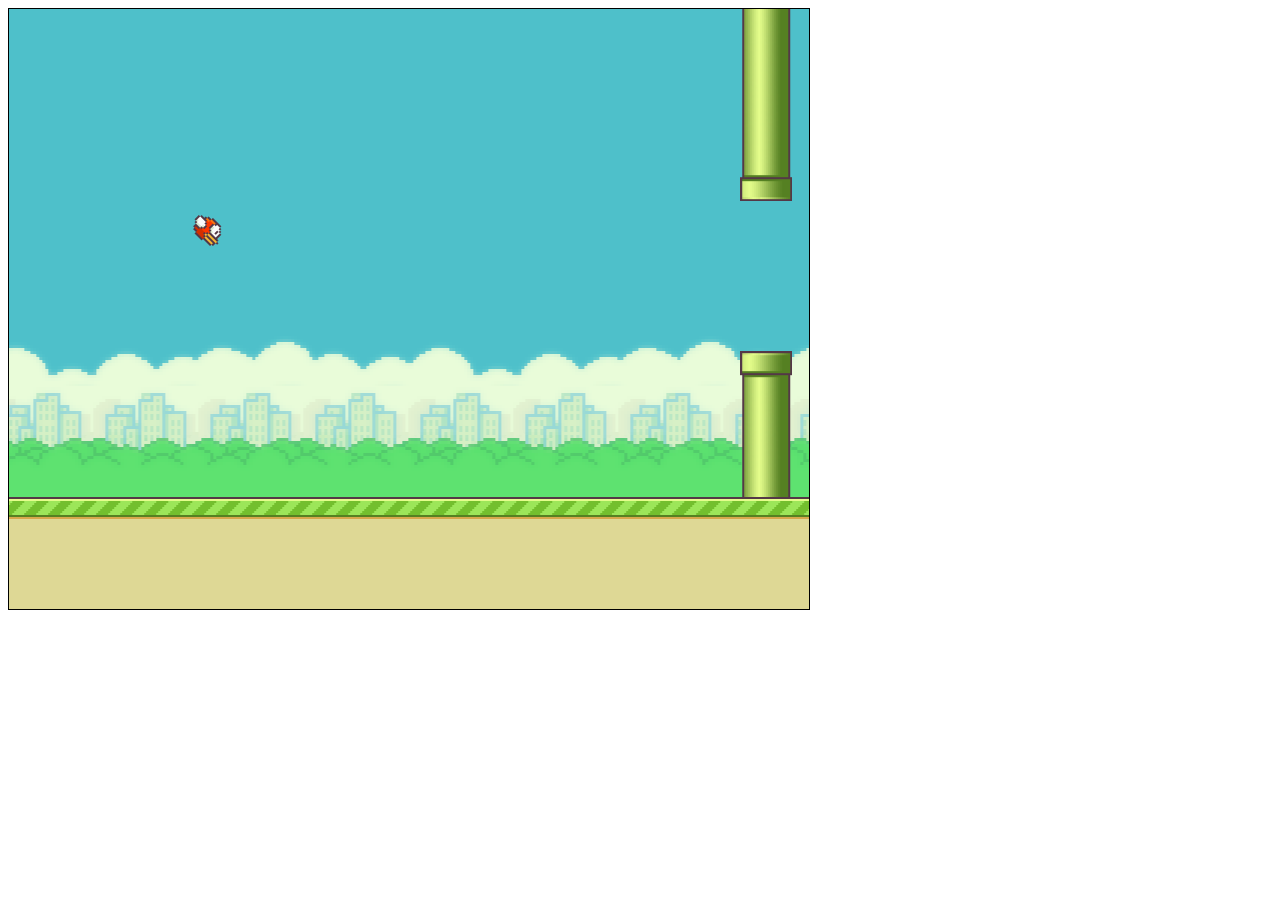
<file: Flappybird/index.html>
<!DOCTYPE html>
<html lang="en">
<head>
    <meta charset="UTF-8">
    <title>FlappyBird</title>
</head>
<body>
<canvas id="cvs" width="800" height="600" style="border: 1px solid black;"></canvas>
<script src="load_imgs.js"></script>
<script src="bird.js"></script>
<script src="sky.js"></script>
<script src="land.js"></script>
<script src="pipe.js"></script>
<script>
    var cvs = document.getElementById('cvs');
    var ctx = cvs.getContext('2d');


    function main() {

        // 游戏结束的标记
        var gameover = false;

        // 创建了显示对象
        var bird = new Bird(imgObjects[0], cvs);
        var sky1 = new Sky(imgObjects[4], 0);
        var sky2 = new Sky(imgObjects[4], 800);
        var pipe1 = new Pipe(imgObjects[2], imgObjects[3], 800);
        var pipe2 = new Pipe(imgObjects[2], imgObjects[3], 1000);
        var pipe3 = new Pipe(imgObjects[2], imgObjects[3], 1200);
        var pipe4 = new Pipe(imgObjects[2], imgObjects[3], 1400);
        var pipe5 = new Pipe(imgObjects[2], imgObjects[3], 1600);
        var land1 = new Land(imgObjects[1], 0);
        var land2 = new Land(imgObjects[1], 336);
        var land3 = new Land(imgObjects[1], 336 * 2);
        var land4 = new Land(imgObjects[1], 336 * 3);


         // 程序的主循环
        var lastTime = Date.now();
        function loop() {
            // 拿到间隔时间
            var now = Date.now();
            var dt = now - lastTime;
            // 这是为了下一帧做准备
            lastTime = now;

            // 清空屏幕
            ctx.clearRect(0, 0, 800, 600);


            // 更新数据、绘制对象
            sky1.update(dt);
            sky2.update(dt);
            pipe1.update(dt);
            pipe2.update(dt);
            pipe3.update(dt);
            pipe4.update(dt);
            pipe5.update(dt);
            land1.update(dt);
            land2.update(dt);
            land3.update(dt);
            land4.update(dt);
            bird.update(dt);

            // 判断是否进入了特殊状态（游戏结束）

            // 1.撞天花板或者地面
            if (bird.y < 0 || bird.y > 600 - 112) {
                gameover = true;
            }

            // 2.撞管子
            if(ctx.isPointInPath(bird.x,bird.y)){
                gameover = true;
            }
            // 清除这一帧已经绘制过的路径
            ctx.beginPath();


            // 绘制所有的displayObject
            sky1.draw();
            sky2.draw();
            pipe1.draw();
            pipe2.draw();
            pipe3.draw();
            pipe4.draw();
            pipe5.draw();
            land1.draw();
            land2.draw();
            land3.draw();
            land4.draw();
            bird.draw();

            // 递归再次调用自身
            if (!gameover) {
                requestAnimationFrame(loop);
            }
        }

        loop();

    }

</script>
</body>
</html>
</file>
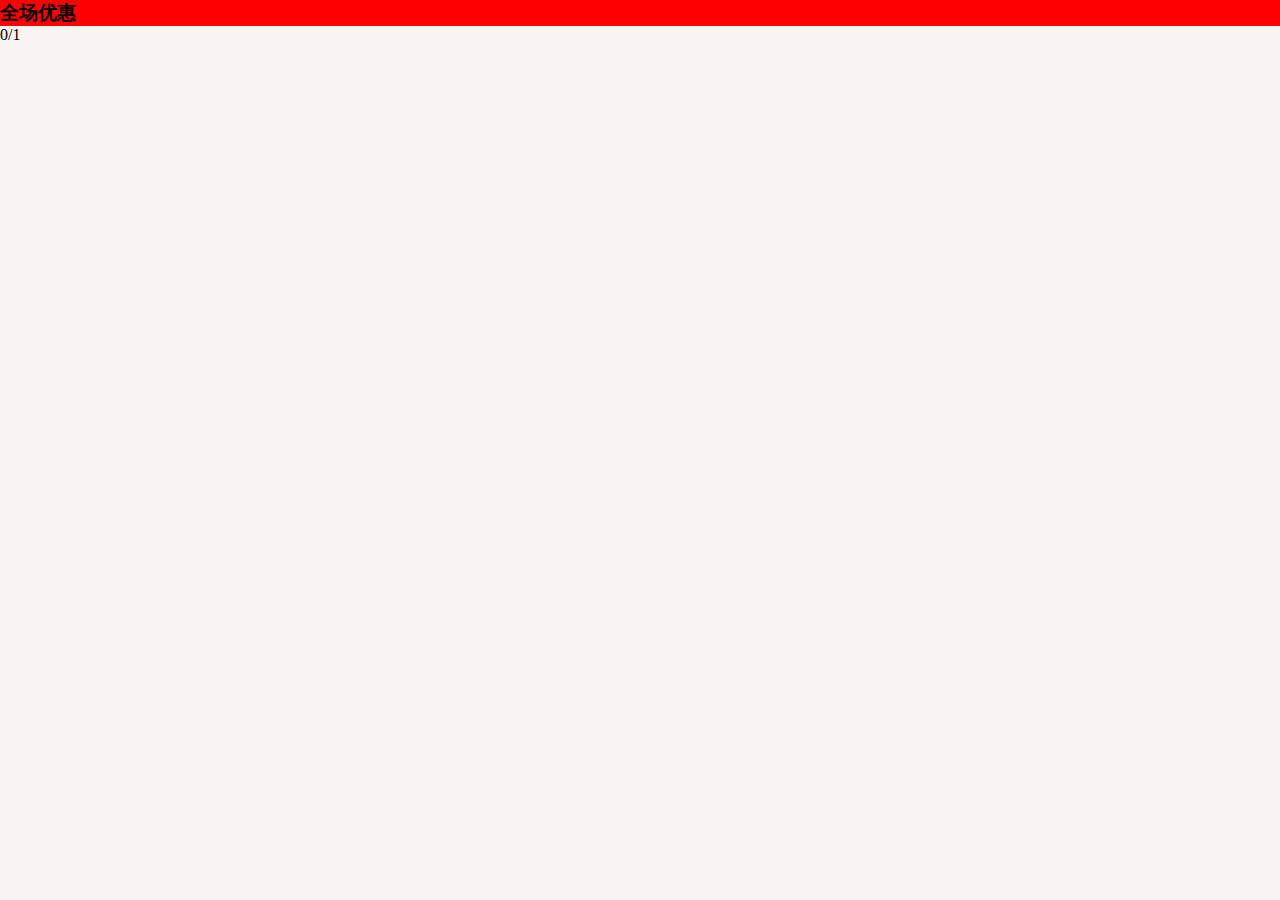
<file: coupon/coupon/index.html>
<!DOCTYPE html>
<html lang="en">
<head>
	<meta charset="UTF-8">
	<title>Document</title>
	<meta name="viewport" content="width=device-width, initial-scale=1">
	<link rel="stylesheet" type="text/css" href="css/main.css">
</head>
<body>
	<div class="wrapper">
		<div class="item">
			<div class="titile">
				<h3>全场优惠</h3>
				<span>0/1</span>
			</div>
		</div>
	</div>
</body>
</html>
</file>
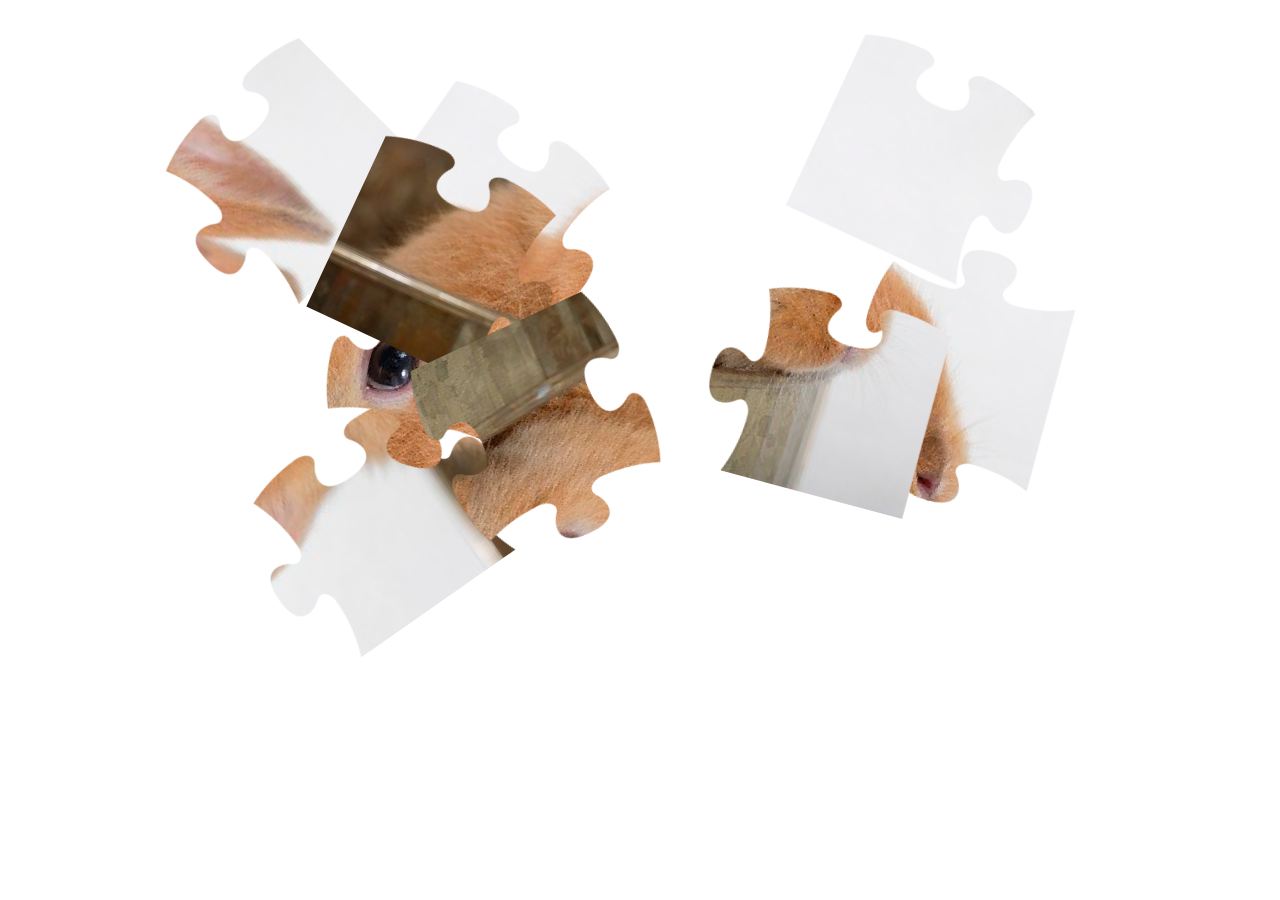
<file: css3-puzzle.html>
<!DOCTYPE html>
<html>
<head lang="en">
    <meta charset="UTF-8">
    <title></title>
    <style>
    .bigbox{
        width: 554px;
        height: 554px;
        margin: 0 auto;
        margin-top: 30px;
    }
    .box{
        width: 704px;
        height: 704px;
    }

    .box img:nth-child(3n+2){
        margin-left: -76px;
    }
    .box img:nth-child(3n+3){
        margin-left: -74px;
    }

    .box img{
        margin-top: -74px;
        transition:all 2s ease-in;
    }
    .box img:nth-last-child(-n+3){
        margin-top: -74px;
    }
    .box img:nth-child(-n+3){
        margin-top: 0px;
    }

    .box img:nth-child(1){
        transform:translate(-200px, 30px) rotate(135deg);
    }

    .box img:nth-child(2){
        transform:translate(-150px, 80px) rotate(305deg);
    }
        .box img:nth-child(3){
        transform:translate(120px, 10px) rotate(205deg);
    }

        .box img:nth-child(4){
        transform:translate(-100px, 200px) rotate(235deg);
    }

        .box img:nth-child(5){
        transform:translate(-200px, 30px) rotate(105deg);
    }
        .box img:nth-child(6){
        transform:translate(130px, 60px) rotate(15deg);
    }

        .box img:nth-child(7){
        transform:translate(-20px, -230px) rotate(25deg);
    }

    .box img:nth-child(8){
        transform:translate(-100px, -50px) rotate(-205deg);
    }
        .box img:nth-child(9){
        transform:translate(10px, -100px) rotate(15deg);
    }

    .bigbox:hover img{
         transform:translate(0px,0px) rotate(0deg);
    }

    </style>

</head>
<body>
<div class="bigbox">
        <div class="box">
            <img src="images/bunny/bunny-01.png" alt=""/>
            <img src="images/bunny/bunny-02.png" alt=""/>
            <img src="images/bunny/bunny-03.png" alt=""/>
            <img src="images/bunny/bunny-04.png" alt=""/>
            <img src="images/bunny/bunny-05.png" alt=""/>
            <img src="images/bunny/bunny-06.png" alt=""/>
            <img src="images/bunny/bunny-07.png" alt=""/>
            <img src="images/bunny/bunny-08.png" alt=""/>
            <img src="images/bunny/bunny-09.png" alt=""/>
        </div>
    </div>
</body>
</html>
</file>
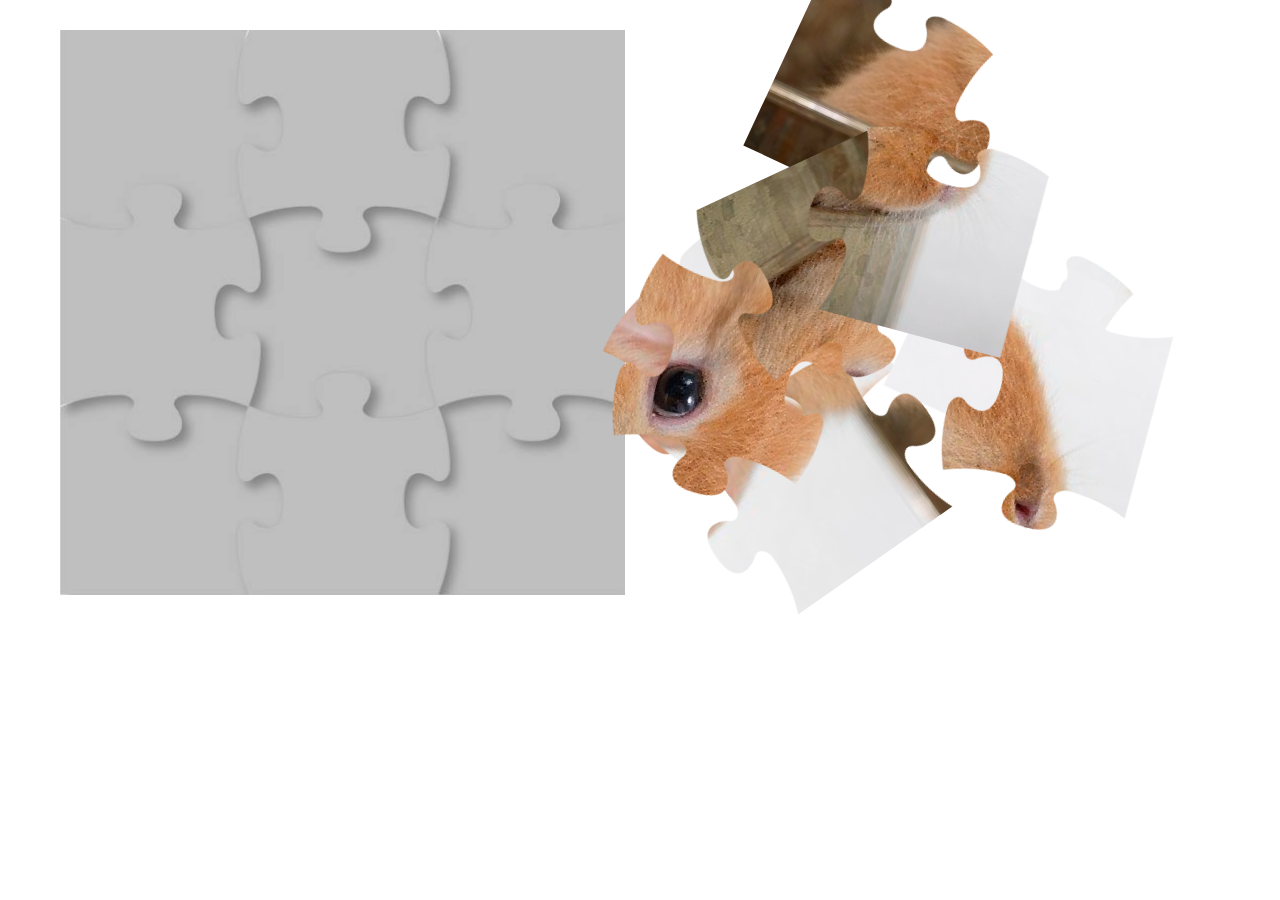
<file: css3-puzzle_drag.html>
<!DOCTYPE html>
<html>
<head lang="en">
    <meta charset="UTF-8">
    <title></title>
    <style>
    body{
        margin: 0;
        padding: 0;
        height: 100%;
    }
    .wrap{
        width: 100%;
        height: 100%;
        position: absolute;
        overflow: hidden;
    }
    .bigbox{
        width: 554px;
        height: 554px;
        /* margin: 0 auto; */
        margin-top: 30px;
        margin-left: 60px;
    }
    .box{
        width: 704px;
        height: 704px;
        /* margin-top: -704px;
        margin-left: 800px; */
        /* z-index: 3; */
        position: absolute;
        /* border: 1px solid #000; */
        top:210px;
        left:800px;
    }
/* 
    .box img:nth-child(3n+2){
        margin-left: -76px;
    }
    .box img:nth-child(3n+3){
        margin-left: -74px;
    }
 */
    .box img{
        position: absolute;
        /* margin-top: -74px; */
        transition:all 2s ease-in;
/*         border: 1px solid #000;
        box-sizing:border-box; */
        /* background-color: pink; */
    }
/*     .box img:nth-last-child(-n+3){
        margin-top: -74px;
    }
    .box img:nth-child(-n+3){
        margin-top: 0px;
    }
 */
    .box2{
        width: 704px;
        height: 704px;
        /* background-color: blue; */
/*         margin-top: -704px; */
        display:flex;
        flex-wrap:wrap;
        z-index: 0;
    }
    .box2>div:nth-child(3n+2){
        margin-left: -70px;
    }
    .box2>div:nth-child(3n+3){
        margin-left: -70px;
    }

    .box2>div{
        margin-top: -210px;
        /* background-color: blue; */
        transition:all 2s ease-in;
        z-index: 0;
        position: relative;
    }
/*     .box2>div:hover{
        z-index: 1;
    } */

    .box2>div:nth-last-child(-n+3){
        margin-top: -210px;
    }
    .box2>div:nth-child(-n+3){
        margin-top: 0px;
    }

    .box2>div:nth-child(1), 
    .box2>div:nth-child(3),
    .box2>div:nth-child(7),
    .box2>div:nth-child(9)
    {
        width: 223px;
        height: 223px;
        /* background-color: red; */
    }
    .box2>div:nth-child(2), .box2>div:nth-child(8){
        width: 258px;
        height: 223px;
    }
    .box2>div:nth-child(4), .box2>div:nth-child(6){
        width: 223px;
        height: 258px;
        /* background-color: blue; */
    }
    .box2>div:nth-child(5){
        width: 258px;
        height: 258px;
    }

    .box2>div>img{
        position: absolute;
        left: 0;
        top:0;
    }

    .box3{
        width: 565px;
        height: 565px;
        background-color: green;
        background-image: url(images/bg.jpg);
        background-size: 100% 100%;
        
        margin-top: -704px;

    }

    #pic1{
        transform:translate(-200px, 30px) rotate(135deg);
    }

    #pic2{
        transform:translate(-150px, 80px) rotate(305deg);
    }
    #pic3{
        transform:translate(120px, 10px) rotate(205deg);
    }

    #pic4{
        transform:translate(-100px, 130px) rotate(235deg);
    }

    #pic5{
        transform:translate(-200px, 30px) rotate(105deg);
    }
    #pic6{
        transform:translate(130px, 60px) rotate(15deg);
    }

    #pic7{
        transform:translate(-20px, -230px) rotate(25deg);
    }

    #pic8{
        transform:translate(-100px, -50px) rotate(-205deg);
    }
    #pic9{
        transform:translate(10px, -100px) rotate(15deg);
    }

    </style>

</head>
<body>
<div class="wrap">
    <div class="bigbox">
        
        <div class="box2">
            <div data-index-m="1"></div>
            <div data-index-m="2"></div>
            <div data-index-m="3"></div>
            <div data-index-m="4"></div>
            <div data-index-m="5"></div>
            <div data-index-m="6"></div>
            <div data-index-m="7"></div>
            <div data-index-m="8"></div>
            <div data-index-m="9"></div>
        </div>
        <div class="box">
            <img id="pic1" data-index="1" draggable="true" src="images/bunny/bunny-01.png" alt=""/>
            <img id="pic2" data-index="2" draggable="true" src="images/bunny/bunny-02.png" alt=""/>
            <img id="pic3" data-index="3" draggable="true" src="images/bunny/bunny-03.png" alt=""/>
            <img id="pic4" data-index="4" draggable="true" src="images/bunny/bunny-04.png" alt=""/>
            <img id="pic5" data-index="5" draggable="true" src="images/bunny/bunny-05.png" alt=""/>
            <img id="pic6" data-index="6" draggable="true" src="images/bunny/bunny-06.png" alt=""/>
            <img id="pic7" data-index="7" draggable="true" src="images/bunny/bunny-07.png" alt=""/>
            <img id="pic8" data-index="8" draggable="true" src="images/bunny/bunny-08.png" alt=""/>
            <img id="pic9" data-index="9" draggable="true" src="images/bunny/bunny-09.png" alt=""/>
        </div>
        <div class="box3"></div>
    </div>
</div>
        <script>
        //临时的盒子 用于存放当前拖拽的元素
        var temp=null;
        //num记录临时盒子中拖拽元素的编号
        var num=null;

        // 找到拼图块
         var puzzleP=document.querySelectorAll('.box img');
        // 目标位置
         var dist=document.querySelectorAll('.box2>div');

        // 为拼图块分别绑定事件
        for(var i=0;i<puzzleP.length;i++){
            puzzleP[i].ondragstart=function(){
            // 保存当前拖拽元素到temp中
                temp=this;
                // console.log(temp);
                // temp=this.cloneNode(true);
                // this.style.display="none";
            //记录临时盒子中拖拽元素的编号
                num=this.dataset.index;
                console.log(num);
                this.style.zIndex=2;
            //让目标位置的方块浮于表面
                dist[num-1].style.zIndex=1;
                // dist[num-1].style.backgroundColor="red";
            }

            puzzleP[i].ondragend=function(){
                dist[num-1].style.zIndex=0;
                // dist[num-1].style.backgroundColor="";
                this.style.zIndex=0;
//               当拖拽结束 ，清空temp和num
                temp=null;
                // console.log(temp);
                num=null;
                //

            }
        }
        //在目标位置的拖拽事件
        for(var i=0;i<dist.length;i++){
            dist[i].ondragover=function(e){
            // 阻止拖拽的默认行为
                e.preventDefault();
            }

            dist[i].ondrop=function(){
                console.log('test'+this.dataset.indexM);
            // 拖拽拼图块到对的位置
                if(num===this.dataset.indexM){
                    this.appendChild(temp);
                    temp.style.transform="none";
                }
            }
        }


//         var temp=null;
// //         给8个小盒子分别绑定拖拽事件
//         for(var i=0;i<boxs.length;i++){
//             boxs[i].ondragstart=function(){
// //                保持当前拖拽的元素
//                 temp=this;
//                 console.log(temp);
//             }

//             boxs[i].ondragend=function(){
// //               当拖拽结束 ，清空temp
//                 temp=null;
//                 console.log(temp);
//             }
//         }

// //        目标元素的拖拽事件
//         two.ondragover=function(e){
// //            阻止拖拽的默认行为
//             e.preventDefault();
//         }
// //        当在目标元素上松开鼠标是触发
//         two.ondrop=function(){
// //            将拖拽的元素追加到 two里面来
//             this.appendChild(temp);
//         }
    </script>
</body>
</html>
</file>
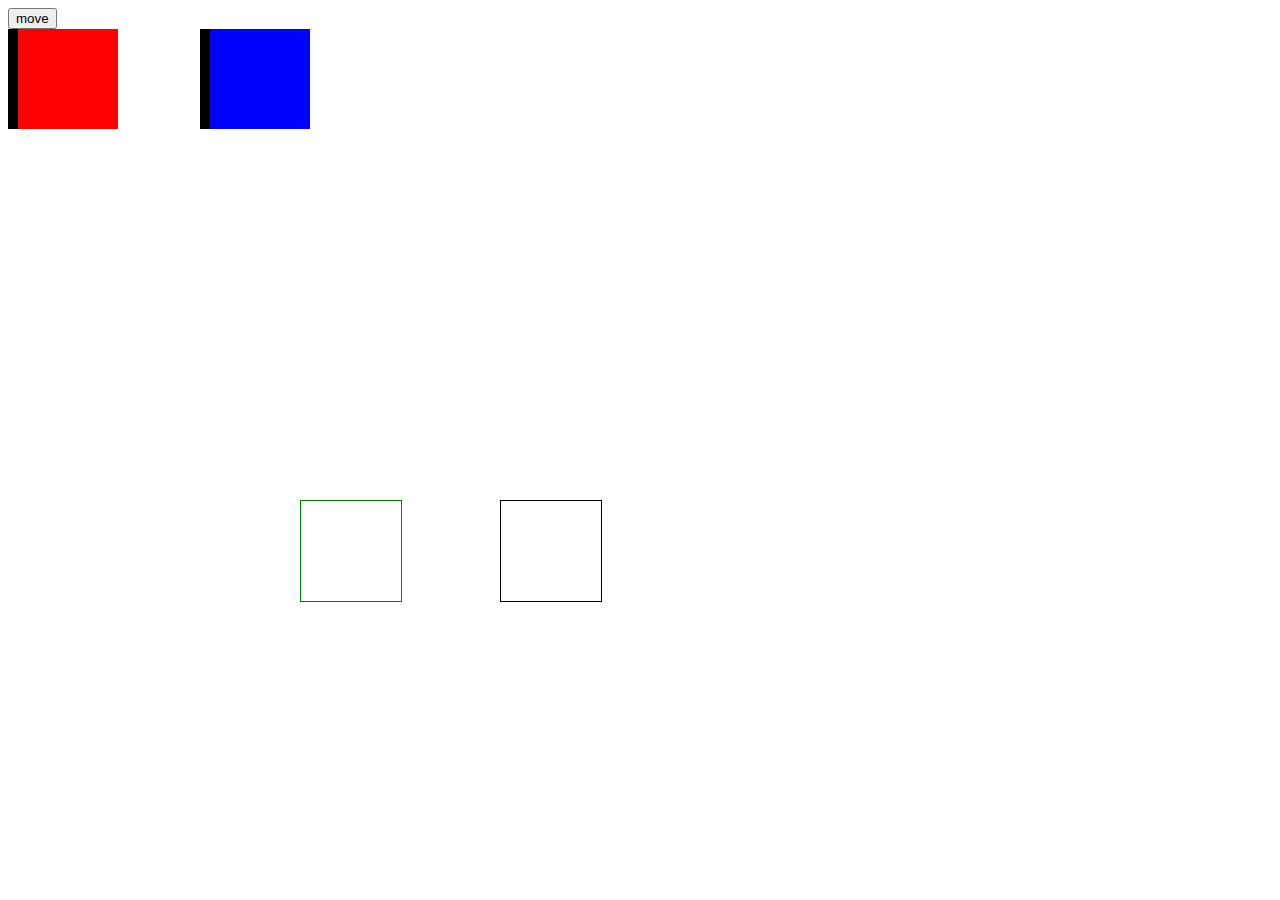
<file: project01_2.html>
<!DOCTYPE html>
<html lang="en">
<head>
	<meta charset="UTF-8">
	<title>project01</title>
	<style>
		#dest1 {
			width: 100px;
			height: 100px;
			position: absolute;
			border: 1px solid black;
			left: 500px;
			top: 500px;
		}
		#dest2 {
			width: 100px;
			height: 100px;
			position: absolute;
			border: 1px solid green;
			left: 300px;
			top: 500px;
		}
		#orig {
			width: 100px;
			height: 100px;
			position: absolute;
			background-color: red;
			border-left: 10px solid black;
		}

		#orig2 {
			width: 100px;
			height: 100px;
			position: absolute;
			left:200px;
			background-color: blue;
			border-left: 10px solid black;
		}

	</style>
	<script src="jquery-1.11.1.js"></script>
	<script src="jquery.easing.1.3.js"></script>
	<script src="jQueryRotate.js"></script>
	<script src="jQ-sp1-1.11.1.js"></script>
	<script>
		$(function () {
			var destP = {"left":300, "top":500};
			var origP = {"left":$("#orig").position().left, "top":$("#orig").position().top};

			var destP2 = {"left":500, "top":500};
			var origP2 = {"left":$("#orig2").position().left, "top":$("#orig2").position().top};

			$("#orig").on("mousedown", function(event) {
				event = event || window.event;
				var pageY = event.pageY || scroll().top + event.clientY;
				var pageX = event.pageX || scroll().left + event.clientX;
				//记录点击的时候鼠标相对于图片的位置
				var origY = pageY - this.offsetTop;
				var origX = pageX - this.offsetLeft;

				console.log(origX+" "+origY);
                
				$(document).on("mousemove", function(event) {
					console.log("mousemove");
					event = event || window.event;
					var newpageX = event.pageX || scroll().left + event.clientX;
					var newpageY = event.pageY || scroll().top + event.clientY;
					// console.log(pageX+" "+pageY);

					var targetY = newpageY - origY;
					var targetX = newpageX - origX;
					if (targetY<0) {
						targetY = 0;
					}
					if (targetX<0) {
						targetX = 0;
					}
					var target = {"left":targetX, "top":targetY};
					// console.log(target);
	
					// animate($("#orig")[0],target);
					$("#orig").css(target);
				})
				
				var count = 0;
				$(document).on("keyup", function(event) {	
					if(event.keyCode === 32) {
						count++;
						if(count > 4) {
							count = 1;
							$("#orig").rotate(0);
						}
						$("#orig").rotate({animateTo:90*count});
					}
				})
				
			})

			$("#orig2").on("mousedown", function(event) {
				event = event || window.event;
				var pageY = event.pageY || scroll().top + event.clientY;
				var pageX = event.pageX || scroll().left + event.clientX;
				//记录点击的时候鼠标相对于图片的位置
				var origY2 = pageY - this.offsetTop;
				var origX2 = pageX - this.offsetLeft;

				console.log(origX2+" "+origY2);
                
				$(document).on("mousemove", function(event) {
					console.log("mousemove2");
					event = event || window.event;
					var newpageX = event.pageX || scroll().left + event.clientX;
					var newpageY = event.pageY || scroll().top + event.clientY;
					// console.log(pageX+" "+pageY);

					var targetY = newpageY - origY2;
					var targetX = newpageX - origX2;
					if (targetY<0) {
						targetY = 0;
					}
					if (targetX<0) {
						targetX = 0;
					}
					var target = {"left":targetX, "top":targetY};
					// console.log(target);
	
					// animate($("#orig")[0],target);
					$("#orig2").css(target);
				})
				
				var count = 0;
				$(document).on("keyup", function(event) {	
					if(event.keyCode === 32) {
						count++;
						if(count > 4) {
							count = 1;
							$("#orig2").rotate(0);
						}
						$("#orig2").rotate({animateTo:90*count});
					}
				})
				
			})

			$(document).on("mouseup",  function () {
				
				$(document).off("mousemove");

				console.log("1="+$("#orig").position().left);
				if((Math.abs($("#orig").position().left - destP["left"]) < 50)&& (Math.abs($("#orig").position().top - destP["top"]) < 50)) {
					$("#orig").animate(destP, 1000, "easeOutQuart");
					$(document).off("keyup");

				}
				else {
					$("#orig").animate(origP, 1000, "easeOutQuart");
					$("#orig").rotate({animateTo:0});
					$(document).off("keyup");
				}
				console.log("2="+$("#orig2").position().left);

				if((Math.abs($("#orig2").position().left - destP2["left"]) < 50)&& (Math.abs($("#orig2").position().top - destP2["top"]) < 50)) {
					$("#orig2").animate(destP2, 1000, "easeOutQuart");
					$(document).off("keyup");
				}
				else {
					$("#orig2").animate(origP2, 1000, "easeOutQuart");
					$("#orig2").rotate({animateTo:0});
					$(document).off("keyup");
				}
				
			})
		})
	</script>

</head>
<body>
	<button>move</button>
	
	<div id="dest1"></div>
	<div id="dest2"></div>
	<div id="orig2"></div>
	<div id="orig"></div>
</body>
</html>
</file>
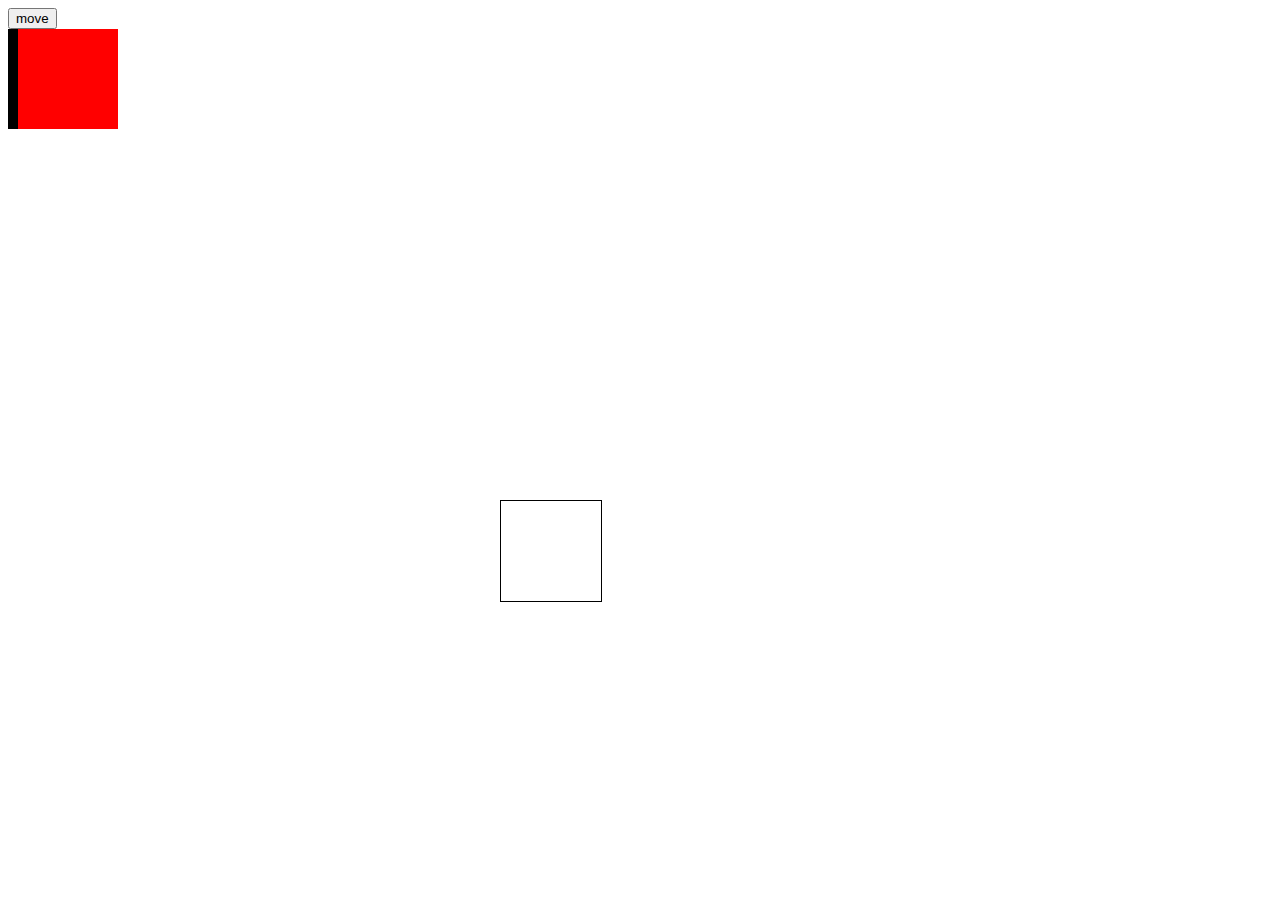
<file: project01_3.html>
<!DOCTYPE html>
<html lang="en">
<head>
	<meta charset="UTF-8">
	<title>project01</title>
	<style>
		#orig {
			width: 100px;
			height: 100px;
			position: absolute;
			background-color: red;
			border-left: 10px solid black;
		}
		#dest {
			width: 100px;
			height: 100px;
			position: absolute;
			border: 1px solid black;
			left: 500px;
			top: 500px;
		}
		#orig2 {
			width: 100px;
			height: 100px;
			position: absolute;
			left:200px;
			background-color: blue;
			border-left: 10px solid black;
		}
		#dest2 {
			width: 100px;
			height: 100px;
			position: absolute;
			border: 1px solid green;
			left: 300px;
			top: 500px;
		}
	</style>
	<script src="jquery-1.11.1.js"></script>
	<script src="jquery.easing.1.3.js"></script>
	<script src="jQueryRotate.js"></script>
	<script src="jQ-sp1-1.11.1.js"></script>
	<script>
		$(function () {
			// $("button").on("click", function() {
			// 	//传入json
			// 	var json = {"left":500, "top":500};
			// 	$("#orig").animate(json, 1000, "easeOutQuart");

			// })

			var destP = {"left":500, "top":500};
			var origP = {"left":$("#orig").position().left, "top":$("#orig").position().top};;

			$("#orig").on("mousedown", function(event) {
				event = event || window.event;
				var pageY = event.pageY || scroll().top + event.clientY;
				var pageX = event.pageX || scroll().left + event.clientX;
				//记录点击的时候鼠标相对于图片的位置
				var origY = pageY - this.offsetTop;
				var origX = pageX - this.offsetLeft;

				console.log(origX+" "+origY);

				$(document).on("mousemove", function(event) {
					event = event || window.event;
					var newpageX = event.pageX || scroll().left + event.clientX;
					var newpageY = event.pageY || scroll().top + event.clientY;
					// console.log(pageX+" "+pageY);

					var targetY = newpageY - origY;
					var targetX = newpageX - origX;
					if (targetY<0) {
						targetY = 0;
					}
					if (targetX<0) {
						targetX = 0;
					}
					var target = {"left":targetX, "top":targetY};
					// console.log(target);
	
					// animate($("#orig")[0],target);
					$("#orig").css(target);
				})
				
				var count = 0;
				$(document).on("keyup", function(event) {	
					if(event.keyCode === 32) {
						count++;
						if(count > 4) {
							count = 1;
							$("#orig").rotate(0);
						}
						$("#orig").rotate({animateTo:90*count});
					}
				})
				
			})

			$(document).on("mouseup",  function () {
				
				$(document).off("mousemove");
				
				if((Math.abs($("#orig").position().left - destP["left"]) < 50)&& (Math.abs($("#orig").position().top - destP["top"]) < 50)) {
					$("#orig").animate(destP, 1000, "easeOutQuart");
					$(document).off("keyup");

				}
				else {
					$("#orig").animate(origP, 1000, "easeOutQuart");
					$("#orig").rotate({animateTo:0});
					$(document).off("keyup");
				}
				
			})
		})
	</script>

</head>
<body>
	<button>move</button>
	<div id="orig"></div>
	<div id="dest"></div>
</body>
</html>
</file>
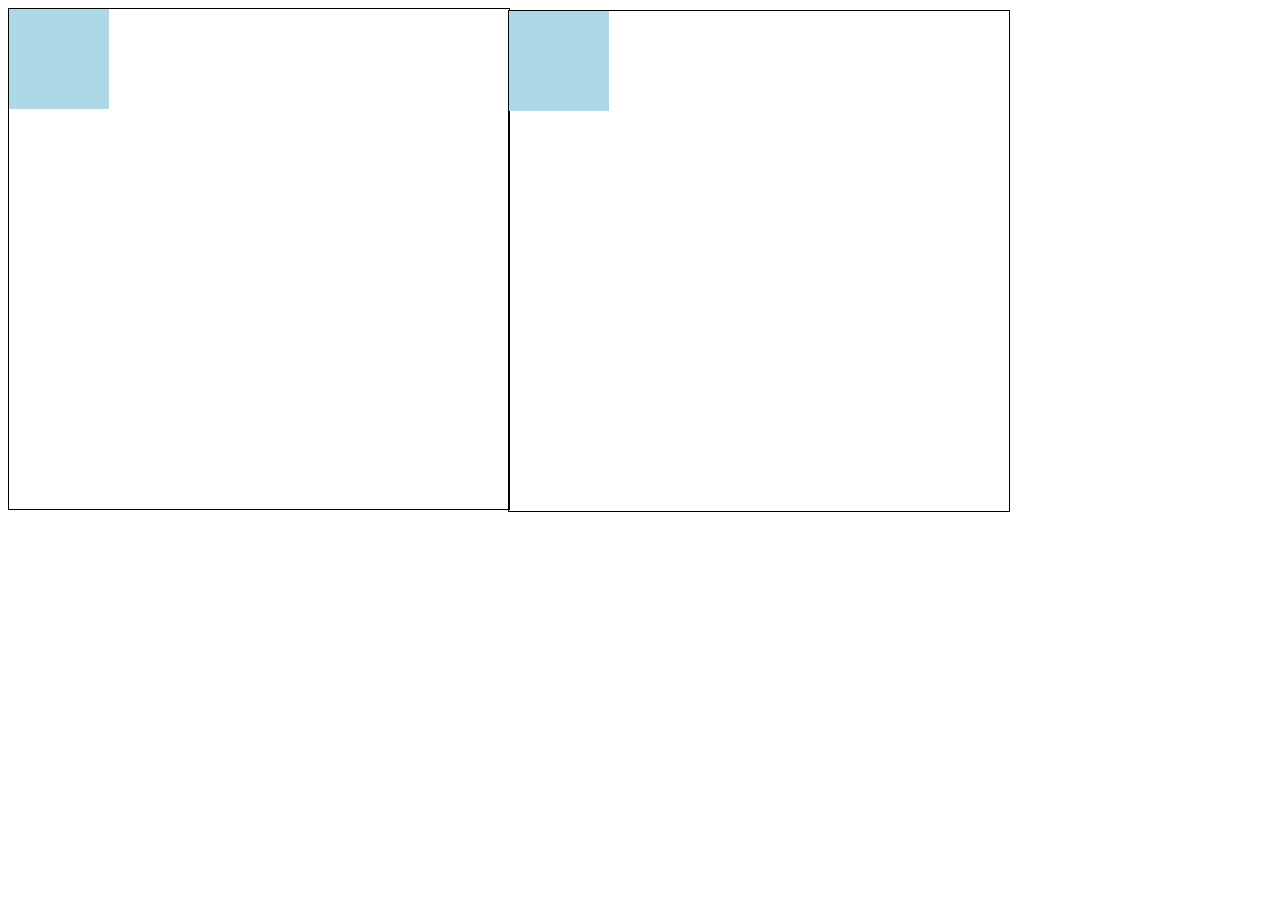
<file: test.html>
<!DOCTYPE html>
<html lang="en">
<head>
	<meta charset="UTF-8">
	<title>Document</title>

	<style>
		html, body {
			height: 100%;
		}

		.outer {
			width: 500px;
			height: 500px;
			border: 1px solid #000;
		}
		.inner {
			width: 100px;
			height: 100px;
			background-color: lightblue;
			position: absolute;
		}

		.box2 {
			position: relative;
			transform: translate(500px, -500px);
		}
	</style>
	<script src="jquery-1.11.1.js"></script>
	<script>
		$(function() {
			$(".inner").eq(0).on("mousedown", function(event) {
				event = event || window.event;
				var pageY = event.pageY || scroll().top + event.clientY;
				var pageX = event.pageX || scroll().left + event.clientX;

				var origY = pageY - this.offsetTop;
				var origX = pageX - this.offsetLeft;

				$(document).on("mousemove", function(event) {
						event = event || window.event;
						var newpageX = event.pageX || scroll().left + event.clientX;
						var newpageY = event.pageY || scroll().top + event.clientY;

						var targetY = newpageY - origY;
						var targetX = newpageX - origX;
						if (targetY<0) {
							targetY = 0;
						}
						if (targetX<0) {
							targetX = 0;
						}
						var target = {"left":targetX, "top":targetY};
		
						$(".inner").eq(0).css(target);
					})

			})

			console.log($(".inner").eq(1).position().left);
			console.log($(".inner").eq(1).offset().left);

		})
	</script>
</head>
<body>
	<div class="outer box1">
		<div class="inner"></div>
	</div>
	<div class="outer box2">
		<div class="inner"></div>
	</div>
</body>
</html>
</file>
<file: coupon/coupon/css/main.css>
@media (width: 320px) {
  html {
    font-size: 16px;
  }
}
@media (width: 360px) {
  html {
    font-size: 18px;
  }
}
@media (width: 375px) {
  html {
    font-size: 18.75px;
  }
}
@media (width: 400px) {
  html {
    font-size: 20px;
  }
}
@media (width: 410px) {
  html {
    font-size: 20.7px;
  }
}
body,
h3 {
  padding: 0;
  margin: 0;
}
body {
  background-color: #f7f4f1;
}
.wrapper .item .title {
  // font-size: 0.875 rem;
}
h3 {
  background-color: red;
}
.wrapper .item .title span {
  color: #888;
  float: right;
}
</file>
